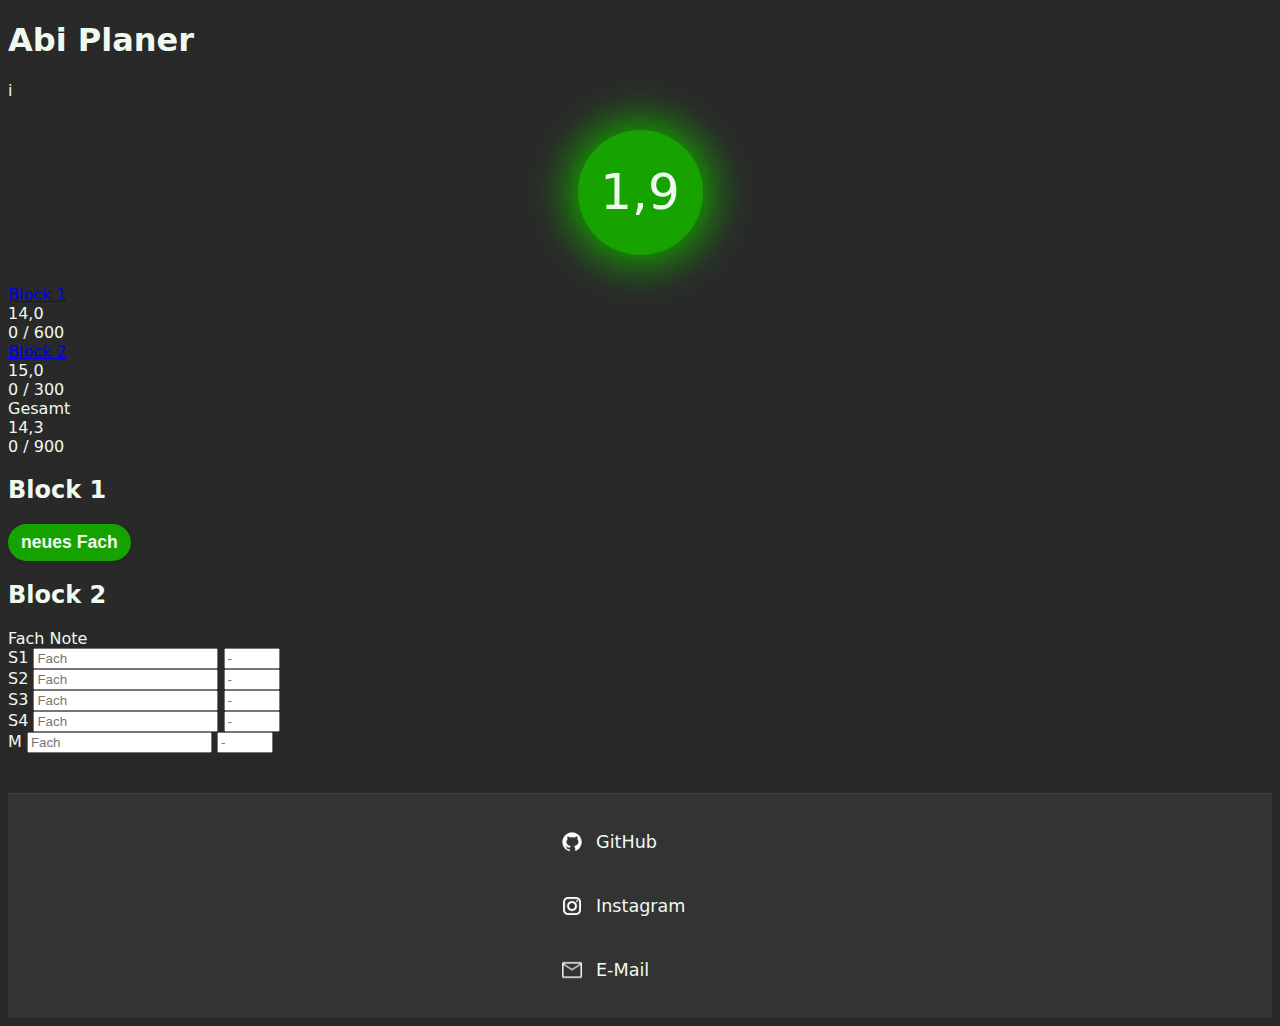
<file: index.html>
<!DOCTYPE html>
<html lang="en">
  <head>
    <meta charset="UTF-8" />
    <meta name="viewport" content="width=device-width, initial-scale=1.0" />
    <title>Abi Planer</title>
    <link rel="icon" type="image/x-icon" href="/assets/images/IMG_0944.ico" />
    <link rel="stylesheet" href="/assets/css/farben.css" />
    <link rel="stylesheet" href="/assets/css/abi.css" />
    <link rel="stylesheet" href="/assets/css/modal.css" />
    <link rel="stylesheet" href="/assets/css/popupAddSubject.css" />
    <link rel="stylesheet" href="/assets/css/popupEditSubject.css" />
  </head>
  <body>
    <header-component></header-component>
    <div class="scroller">
      <div
        class="info-button"
        onclick="document.getElementById('imageModal').style.display='block'"
      >
        i
      </div>
      <avg-circle avg="1,0" id="abiNote"></avg-circle>

      <div class="block-summary-row">
        <div class="block-summary-card" id="block1Sum">
          <a href="#block1" class="block-summary-title">Block 1</a>
          <div class="block-summary-avg green">14,0</div>
          <div class="block-summary-points">0 / 600</div>
        </div>
        <div class="block-summary-card" id="block2Sum">
          <a href="#block2" class="block-summary-title">Block 2</a>
          <div class="block-summary-avg green">15,0</div>
          <div class="block-summary-points">0 / 300</div>
        </div>
        <div class="block-summary-card" id="gesamtSum">
          <div class="block-summary-title">Gesamt</div>
          <div class="block-summary-avg green">14,3</div>
          <div class="block-summary-points">0 / 900</div>
        </div>
      </div>
      <div id="block1">
        <div id="block1Header">
          <h2>Block 1</h2>
          <button id="addSubjectBtn">neues Fach</button>
        </div>
        <div id="faecherContainer"></div>
      </div>
      <div id="block2">
        <h2>Block 2</h2>
        <div class="block2-table">
          <div class="block2-header">
            <span class="block2-col"></span>
            <span class="block2-col">Fach</span>
            <span class="block2-col">Note</span>
          </div>
          <div class="block2-row">
            <span class="block2-col">S1</span>
            <span class="block2-col">
              <input
                type="text"
                class="block2-fach-input"
                placeholder="Fach"
                data-abi="0"
              />
            </span>
            <span class="block2-col">
              <input
                type="number"
                class="block2-note-input"
                min="0"
                max="15"
                placeholder="-"
                data-abi="0"
              />
            </span>
          </div>
          <div class="block2-row">
            <span class="block2-col">S2</span>
            <span class="block2-col">
              <input
                type="text"
                class="block2-fach-input"
                placeholder="Fach"
                data-abi="1"
              />
            </span>
            <span class="block2-col">
              <input
                type="number"
                class="block2-note-input"
                min="0"
                max="15"
                placeholder="-"
                data-abi="1"
              />
            </span>
          </div>
          <div class="block2-row">
            <span class="block2-col">S3</span>
            <span class="block2-col">
              <input
                type="text"
                class="block2-fach-input"
                placeholder="Fach"
                data-abi="2"
              />
            </span>
            <span class="block2-col">
              <input
                type="number"
                class="block2-note-input"
                min="0"
                max="15"
                placeholder="-"
                data-abi="2"
              />
            </span>
          </div>
          <div class="block2-row">
            <span class="block2-col">S4</span>
            <span class="block2-col">
              <input
                type="text"
                class="block2-fach-input"
                placeholder="Fach"
                data-abi="3"
              />
            </span>
            <span class="block2-col">
              <input
                type="number"
                class="block2-note-input"
                min="0"
                max="15"
                placeholder="-"
                data-abi="3"
              />
            </span>
          </div>
          <div class="block2-row">
            <span class="block2-col">M</span>
            <span class="block2-col">
              <input
                type="text"
                class="block2-fach-input"
                placeholder="Fach"
                data-abi="4"
              />
            </span>
            <span class="block2-col">
              <input
                type="number"
                class="block2-note-input"
                min="0"
                max="15"
                placeholder="-"
                data-abi="4"
              />
            </span>
          </div>
        </div>
      </div>
    </div>

    <footer-component></footer-component>

    <!-- Popup -->
    <div id="addSubjectModal" class="modal" style="display: none">
      <div class="modal-content">
        <span class="close" id="closeModalBtn">&times;</span>
        <h2>Fach hinzufügen</h2>
        <input type="text" id="subjectNameInput" placeholder="Fachname" />
        <div style="margin-top: 16px">
          <button id="saveSubjectBtn">Speichern</button>
          <button id="cancelSubjectBtn">Abbrechen</button>
        </div>
      </div>
    </div>

    <div
      id="imageModal"
      class="modal"
      style="display: none"
      onclick="this.style.display='none'"
    >
      <img
        src="/assets/images/image.png"
        style="
          max-width: 90%;
          max-height: 90%;
          margin: auto;
          display: block;
          margin-top: 5vh;
        "
      />
    </div>

    <div id="editSubjectModal" class="modal" style="display: none"></div>

    <template id="editSubjectTemplate">
      <div class="modal-content halbjahre-popup">
        <h2 class="popup-title">Halbjahresnoten</h2>
        <button
          id="deleteSubjectBtn"
          class="popup-btn delete"
          style="margin-bottom: 16px"
        >
          Fach löschen
        </button>
        <div class="halbjahre-list"></div>
        <div class="switch-container">
          <span class="switch-label">Doppelt gewichten</span>
          <label class="switch">
            <input type="checkbox" id="gewichtungSwitch" />
            <span class="slider"></span>
          </label>
        </div>
        <div
          style="
            display: flex;
            gap: 12px;
            justify-content: center;
            margin-top: 16px;
          "
        >
          <button id="closeEditSubjectBtn" class="popup-btn primary">
            Speichern
          </button>
          <button id="cancelEditSubjectBtn" class="popup-btn cancel">
            Abbrechen
          </button>
        </div>
      </div>
    </template>

    <script src="/assets/scripts/Steuerung.js"></script>
    <script src="/components/header.js" type="module"></script>
    <script src="/components/footer.js" type="module"></script>
    <script src="/components/avgCircle.js" type="module"></script>
    <script src="/components/HalbjahrCard.js" type="module"></script>
    <script src="/components/FaecherCard.js" type="module"></script>
    <script src="/assets/scripts/abiplaner.js" type="module"></script>
  </body>
</html>
</file>
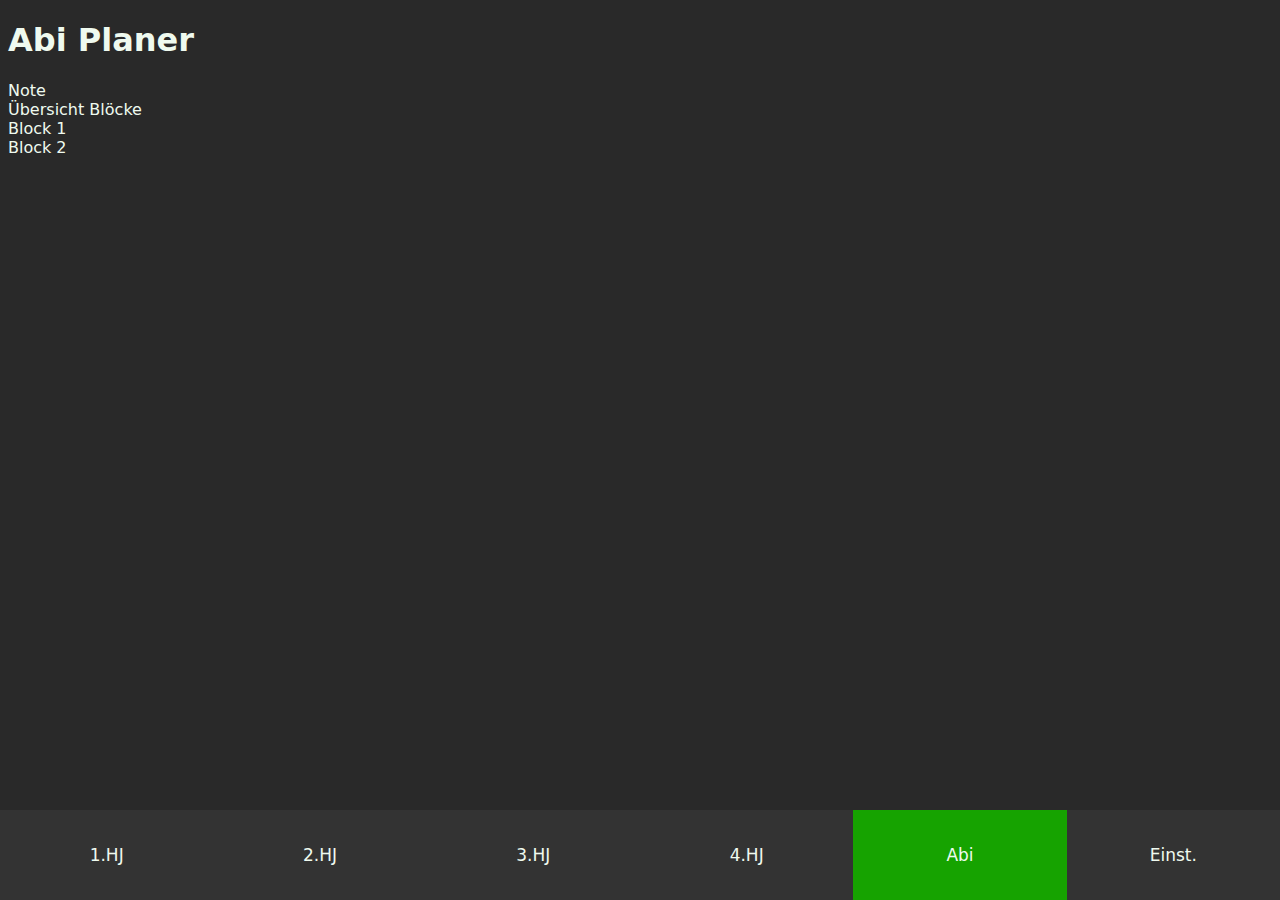
<file: pages/index.html>
<!DOCTYPE html>
<html lang="en">
  <head>
    <meta charset="UTF-8" />
    <meta name="viewport" content="width=device-width, initial-scale=1.0" />
    <title>Abi Planer</title>
    <link rel="stylesheet" href="../assets/css/farben.css" />
    <link rel="stylesheet" href="../assets/css/abi.css" />
    <link rel="stylesheet" href="../assets/css/bottom-nav.css" />
  </head>
  <body>
    <header>
      <h1>Abi Planer</h1>
    </header>
    <div class="scroller">
      <div id="endnote">Note</div>
      <div id="bloecke">Übersicht Blöcke</div>
      <div id="block1">Block 1</div>
      <div id="block2">Block 2</div>
    </div>
    <div id="bottom-nav-placeholder"></div>
    <script>
      fetch("../components/bottom-nav.html")
        .then((response) => response.text())
        .then((data) => {
          document.getElementById("bottom-nav-placeholder").innerHTML = data;
        });
    </script>
  </body>
</html>
</file>
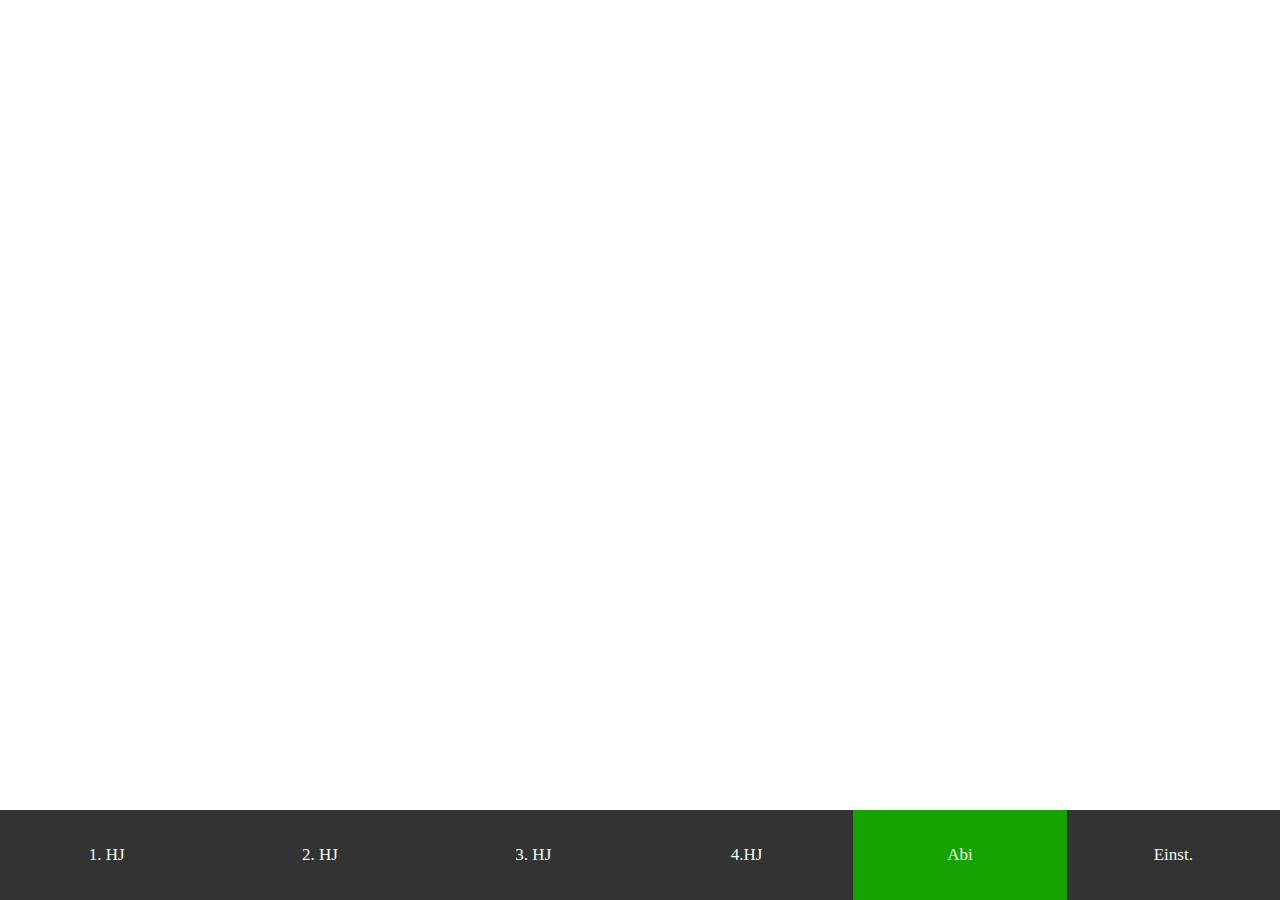
<file: halbjahre.html>
<!DOCTYPE html>
<html lang="en">
  <head>
    <meta charset="UTF-8" />
    <meta name="viewport" content="width=device-width, initial-scale=1.0" />
    <title>halbjahr</title>
    <link rel="stylesheet" href="farben.css" />
    <link rel="stylesheet" href="bottom-nav.css" />
  </head>
  <body>
    <div id="bottom-nav-placeholder"></div>
    <script>
      fetch("bottom-nav.html")
        .then((response) => response.text())
        .then((data) => {
          document.getElementById("bottom-nav-placeholder").innerHTML = data;
        });
    </script>
  </body>
</html>
</file>
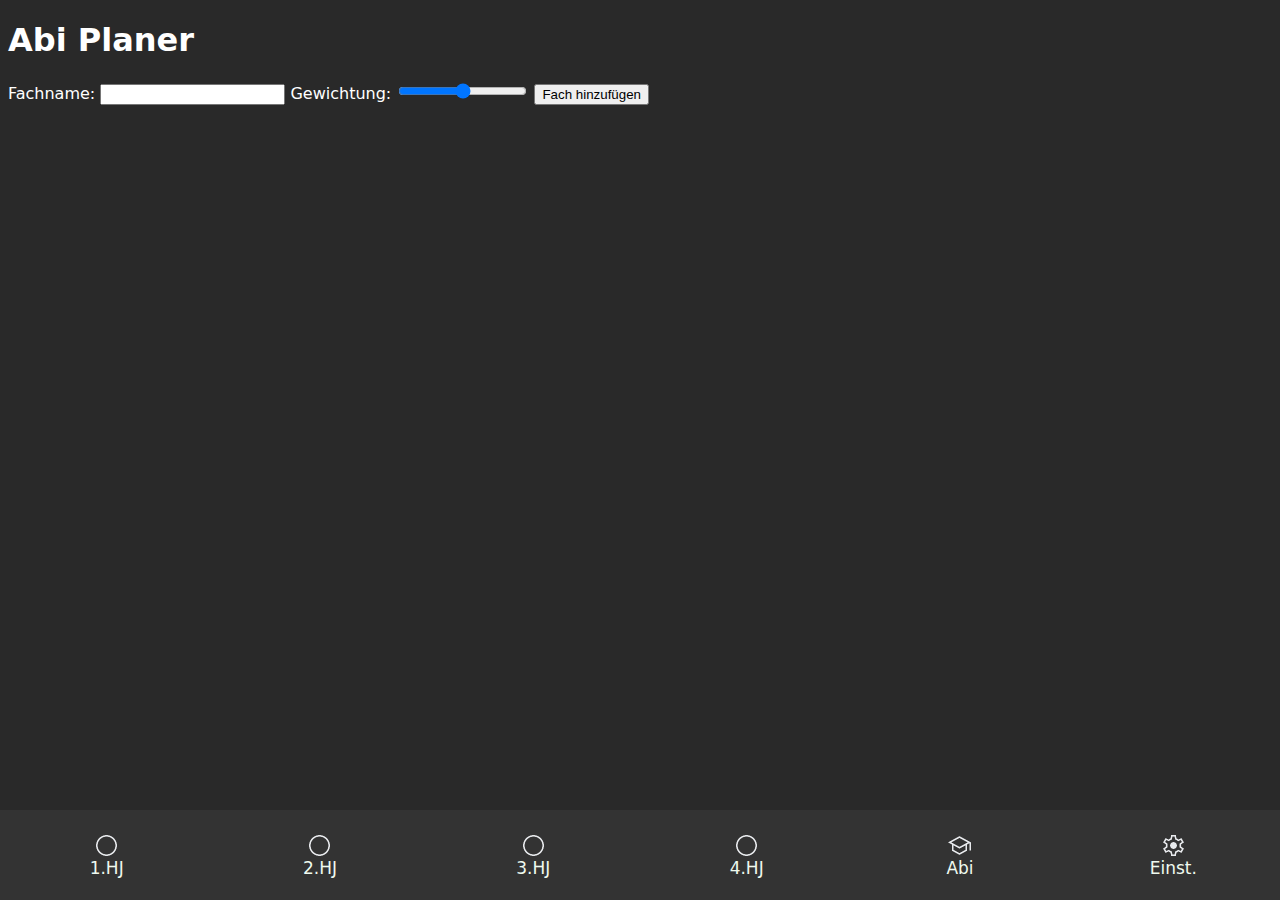
<file: pages/addSubject.html>
<!DOCTYPE html>
<html lang="en">
  <head>
    <meta charset="UTF-8" />
    <meta name="viewport" content="width=device-width, initial-scale=1.0" />
    <title>Add Subject</title>
    <link rel="stylesheet" href="../assets/css/farben.css" />
    <link rel="stylesheet" href="../assets/css/addSubject.css" />
  </head>
  <body>
    <header-component title="Neues Fach"></header-component>
    <div class="scroller">
      <form id="add-subject-form">
        <label for="subject-name">Fachname:</label>
        <input type="text" id="subject-name" name="subject-name" required />
        <label for="subject-weight">Gewichtung:</label>
        <input
          type="range"
          id="subject-weight"
          name="subject-weight"
          min="1"
          max="5"
          step="1"
          required
        />
        <button type="submit">Fach hinzufügen</button>
      </form>
    </div>
    <bottom-nav></bottom-nav>

    <script src="../components/bottomNav.js" type="module"></script>
    <script src="../components/header.js" type="module"></script>
  </body>
</html>
</file>
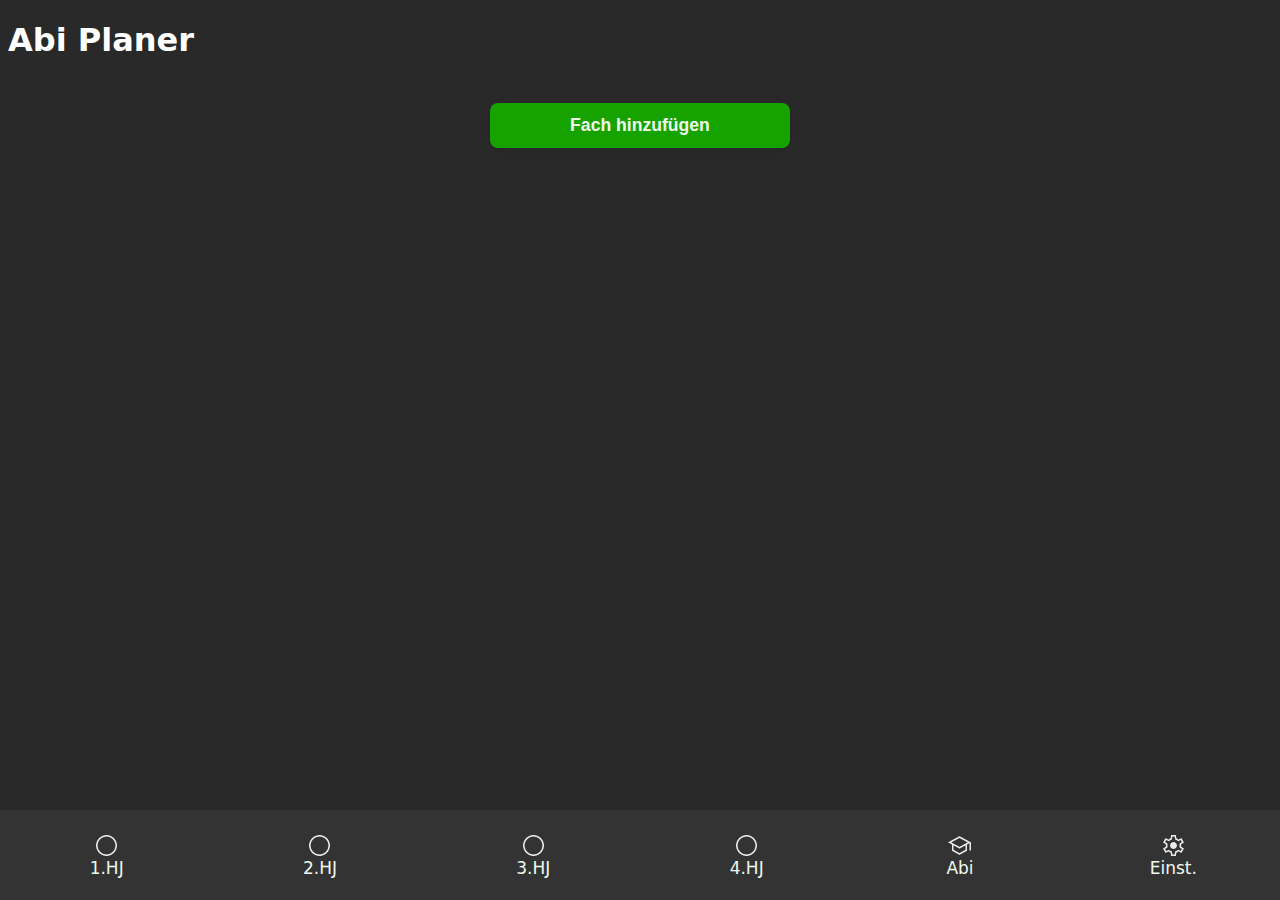
<file: pages/faecher.html>
<!DOCTYPE html>
<html lang="en">
  <head>
    <meta charset="UTF-8" />
    <meta
      name="viewport"
      content="width=device-width, initial-scale=1.0, maximum-scale=1.0, user-scalable=no"
    />
    <title>Fächer</title>
    <link rel="stylesheet" href="../assets/css/farben.css" />
    <link rel="stylesheet" href="../assets/css/faecher.css" />
  </head>
  <body>
    <header-component title="Schulfächer"></header-component>
    <div class="scroller">
      <button id="addSubjectBtn">Fach hinzufügen</button>
      <div id="faecherContainer"></div>
    </div>

    <!-- Popup -->
    <div id="addSubjectModal" class="modal" style="display: none">
      <div class="modal-content">
        <span class="close" id="closeModalBtn">&times;</span>
        <h2>Fach hinzufügen</h2>
        <input type="text" id="subjectNameInput" placeholder="Fachname" />
        <div style="margin-top: 16px">
          <button id="saveSubjectBtn">Speichern</button>
          <button id="cancelSubjectBtn">Abbrechen</button>
        </div>
      </div>
    </div>

    <div id="editSubjectModal" class="modal" style="display: none">
      <div class="modal-content halbjahre-popup">
        <h2 class="popup-title">Halbjahresnoten</h2>
        <button
          id="deleteSubjectBtn"
          class="popup-btn delete"
          style="margin-bottom: 16px"
        >
          Fach löschen
        </button>
        <div class="halbjahre-list">
          <halbjahr-card
            halbjahr="1. Halbjahr"
            schnitt="6"
            gewichtung="1"
          ></halbjahr-card>
          <halbjahr-card
            halbjahr="2. Halbjahr"
            schnitt="7"
            gewichtung="1"
          ></halbjahr-card>
          <halbjahr-card
            halbjahr="3. Halbjahr"
            schnitt="3"
            gewichtung="1"
          ></halbjahr-card>
          <halbjahr-card
            halbjahr="4. Halbjahr"
            schnitt="-"
            gewichtung="1"
          ></halbjahr-card>
        </div>
        <div
          style="
            display: flex;
            gap: 12px;
            justify-content: center;
            margin-top: 16px;
          "
        >
          <button id="closeEditSubjectBtn" class="popup-btn primary">
            Speichern
          </button>
          <button id="cancelEditSubjectBtn" class="popup-btn cancel">
            Abbrechen
          </button>
        </div>
      </div>
    </div>

    <bottom-nav></bottom-nav>
    <script src="../components/bottomNav.js" type="module"></script>
    <script src="../components/header.js" type="module"></script>
    <script src="../components/HalbjahrCard.js" type="module"></script>
    <script src="../assets/scripts/Steuerung.js"></script>
    <script src="../components/FaecherCard.js" type="module"></script>
    <script src="../assets/scripts/faecher.js"></script>
  </body>
</html>
</file>
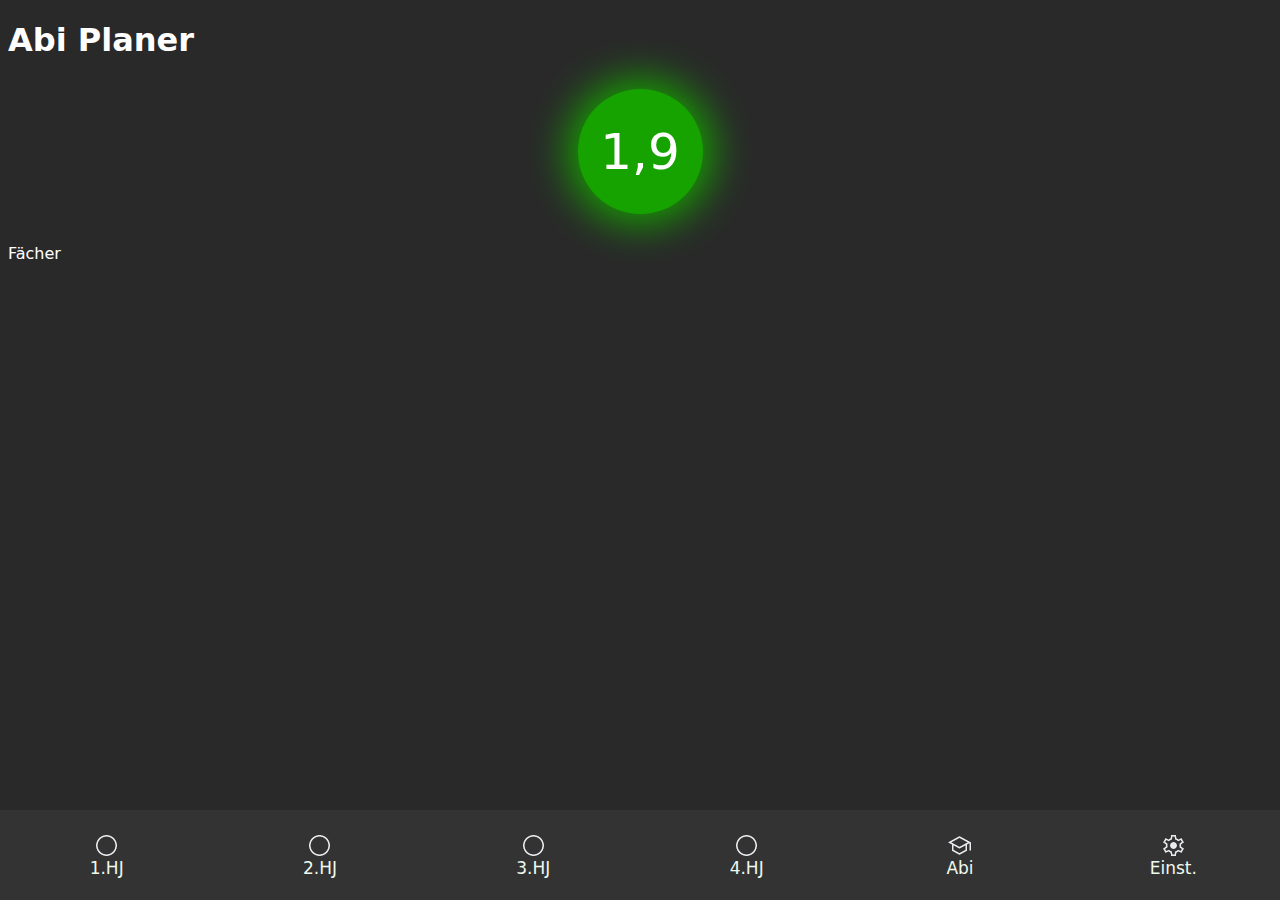
<file: pages/halbjahre.html>
<!DOCTYPE html>
<html lang="en">
  <head>
    <meta charset="UTF-8" />
    <meta name="viewport" content="width=device-width, initial-scale=1.0" />
    <title>Halbjahr</title>
    <link rel="stylesheet" href="../assets/css/farben.css" />
    <link rel="stylesheet" href="../assets/css/bottom-nav.css" />
    <link rel="stylesheet" href="../assets/css/halbjahre.css" />
    <link rel="stylesheet" href="../assets/css/avgCircle.css" />
  </head>
  <body>
    <header-component></header-component>
    <div class="scroller">
      <avg-circle></avg-circle>
      <div>Fächer</div>
    </div>
    <bottom-nav></bottom-nav>
    <script src="../components/bottomNav.js" type="module"></script>
    <script src="../components/header.js" type="module"></script>
    <script src="../components/avgCircle.js" type="module"></script>
  </body>
</html>
</file>
<file: assets/css/farben.css>
:root {
  --text: #effaef;
  --primarybackground: #292929;
  --secondarybackground: #333;
  --primary: #16a300;
  --secondary: #dbffe5;
  --accent: #3dff71;
  --popupbackground: #232323;
  --delete: #c0392b;
  --calculated: #66bb6a8a;
}
/*
:root {
  --text: #effaef;
  --primarybackground: #292929;
  --secondarybackground: #333;
  --primary: #b368a9;
  --secondary: #dbffe5;
  --accent: #da45b4;
  --popupbackground: #232323;
  --delete: #c0392b;
  --calculated: #d885cd8a;
}
*/
</file>
<file: assets/css/abi.css>
body {
  background-color: var(--primarybackground);
  color: var(--text);
  font-family: system-ui, -apple-system, BlinkMacSystemFont, "Segoe UI", Roboto,
    Oxygen, Ubuntu, Cantarell, "Open Sans", "Helvetica Neue", sans-serif;
}
</file>
<file: assets/css/modal.css>
.modal {
  display: none;
  position: fixed;
  z-index: 1000;
  left: 0;
  top: 0;
  width: 100vw;
  height: 100vh;
  overflow: auto;
  background-color: rgba(0, 0, 0, 0.4);
}

.modal-content {
  background-color: var(--secondarybackground);
  margin: 10% auto;
  padding: 20px;
  max-width: unset;
  width: unset;
  border-radius: 8px;
  color: var(--text);
  box-shadow: 0 4px 16px rgba(0, 0, 0, 0.3);
  position: relative;
  text-align: center;
}

.close {
  color: var(--text);
  position: absolute;
  right: 16px;
  top: 8px;
  font-size: 28px;
  font-weight: bold;
  cursor: pointer;
}
</file>
<file: assets/css/popupAddSubject.css>
#subjectNameInput {
  width: 90%;
  padding: 8px;
  font-size: 1em;
  border-radius: 4px;
  border: 1px solid var(--primary);
  margin-top: 12px;
  background: var(--primarybackground);
  color: var(--text);
}

#saveSubjectBtn,
#cancelSubjectBtn {
  margin: 8px;
  padding: 8px 16px;
  border: none;
  border-radius: 4px;
  font-size: 1em;
  cursor: pointer;
}

#saveSubjectBtn {
  background: var(--primary);
  color: var(--text);
}

#cancelSubjectBtn {
  background: var(--secondarybackground);
  color: var(--text);
  border: 1px solid var(--primary);
}

#addSubjectBtn {
  width: auto;
  height: auto;
  max-width: 300px;
  margin: 0;
  display: block;
  background: var(--primary);
  color: var(--text);
  font-size: 1.1em;
  font-weight: bold;
  border: none;
  border-radius: 100px;
  padding: 8px 13px;
  box-shadow: 0 2px 8px rgba(0, 0, 0, 0.1);
  cursor: pointer;
  transition: background 0.2s, color 0.2s, box-shadow 0.2s;
}
</file>
<file: assets/css/popupEditSubject.css>
.halbjahre-popup {
  background: var(--popupbackground, #232323);
  border-radius: 18px;
  box-shadow: 0 4px 32px rgba(0, 0, 0, 0.6);
  padding: 18px 8px 18px 8px;
  width: 96vw;
  max-width: 370px;
  max-height: 90vh;
  overflow-y: auto;
  margin: 5vh auto;
  display: flex;
  flex-direction: column;
  align-items: stretch;
}

.halbjahre-list {
  display: grid;
  grid-template-columns: 1fr 1fr;
  gap: 12px;
  margin-bottom: 18px;
}

.popup-btn {
  font-size: 1.1em;
  font-weight: bold;
  border: none;
  border-radius: 8px;
  padding: 10px 24px;
  cursor: pointer;
  transition: background 0.2s, color 0.2s;
  margin: 0;
}

.popup-btn.primary {
  background: var(--primary, #16a300);
  color: #fff;
}

.popup-btn.cancel {
  background: var(--secondarybackground, #444);
  color: var(--text);
}

.popup-btn.delete {
  background: var(--delete, #c0392b);
  color: #fff;
  padding: 8px 14px;
  font-size: 1em;
  border-radius: 8px;
  border: none;
  font-weight: 500;
  cursor: pointer;
  margin-bottom: 16px;
  transition: background 0.2s;
}

.switch-container {
  display: flex;
  justify-content: center;
  align-items: center;
  gap: 12px;
  margin: 16px 0;
  padding: 12px;
  background: var(--popupbackground, #444);
  border-radius: 8px;
}

.switch-label {
  font-size: 1.1em;
  font-weight: 500;
  color: var(--text, #fff);
}

.switch {
  position: relative;
  display: inline-block;
  width: 50px;
  height: 24px;
}

.switch input {
  opacity: 0;
  width: 0;
  height: 0;
}

.slider {
  position: absolute;
  cursor: pointer;
  top: 0;
  left: 0;
  right: 0;
  bottom: 0;
  background-color: #444;
  transition: 0.3s;
  border-radius: 24px;
}

.slider:before {
  position: absolute;
  content: "";
  height: 18px;
  width: 18px;
  left: 3px;
  bottom: 3px;
  background-color: white;
  transition: 0.3s;
  border-radius: 50%;
}

input:checked + .slider {
  background-color: var(--primary, #16a300);
}

input:checked + .slider:before {
  transform: translateX(26px);
}
</file>
<file: assets/css/bottom-nav.css>
header {
  width: 100%;
  min-height: 20%;
  position: sticky;
}

#navbar {
  background-color: var(--secondarybackground);
  overflow: hidden;
  position: fixed;
  left: 0;
  bottom: 0;
  width: 100%;
  height: 10%;
  display: flex;
  flex-direction: row;
  justify-content: space-evenly;
  align-items: center;
}

#navbar a {
  height: 100%;
  width: 100%;
  float: left;
  display: flex;
  color: var(--text);
  text-align: center;
  padding: 14px 16px;
  text-decoration: none;
  font-size: 17px;
  flex-direction: column;
  justify-content: center;
  align-items: center;
}

#navbar a.active {
  background-color: var(--primary);
  color: var(--text);
}

#navbar a img {
  width: 25px;
  height: 25px;
}
</file>
<file: farben.css>
:root{
    --text: #effaef;
    --primarybackground: #292929;
    --secondarybackground: #333;
    --primary: #16a300;
    --secondary: #dbffe5;
    --accent: #3dff71;
}
</file>
<file: bottom-nav.css>
header {
  width: 100%;
  min-height: 20%;
  position: sticky;
}

#navbar {
  background-color: var(--secondarybackground);
  overflow: hidden;
  position: fixed;
  left: 0;
  bottom: 0;
  width: 100%;
  height: 10%;
  display: flex;
  flex-direction: row;
  justify-content: space-evenly;
  align-items: center;
}

#navbar a {
  height: 100%;
  width: 100%;
  float: left;
  display: flex;
  color: var(--text);
  text-align: center;
  padding: 14px 16px;
  text-decoration: none;
  font-size: 17px;
  flex-direction: column;
  justify-content: center;
  align-items: center;
}

#navbar a.active {
  background-color: var(--primary);
  color: var(--text);
}

#navbar a .circle {
  width: 20px;
  height: 20px;
  border-radius: 20px;
  border-spacing: 2px;
  border: 2px solid white;
  display: inline-block;
}
</file>
<file: assets/css/addSubject.css>
body {
  background-color: var(--primarybackground);
  color: white;
  font-family: system-ui, -apple-system, BlinkMacSystemFont, "Segoe UI", Roboto,
    Oxygen, Ubuntu, Cantarell, "Open Sans", "Helvetica Neue", sans-serif;
}
</file>
<file: assets/css/faecher.css>
body {
  background-color: var(--primarybackground);
  color: white;
  font-family: system-ui, -apple-system, BlinkMacSystemFont, "Segoe UI", Roboto,
    Oxygen, Ubuntu, Cantarell, "Open Sans", "Helvetica Neue", sans-serif;
}

.scroller {
  display: flex;
  flex-direction: column;
  padding-left: 5%;
  padding-right: 5%;
  justify-content: flex-start;
  align-items: stretch;
}
.modal {
  display: none;
  position: fixed;
  z-index: 1000;
  left: 0;
  top: 0;
  width: 100vw;
  height: 100vh;
  overflow: auto;
  background-color: rgba(0, 0, 0, 0.4);
}
.modal-content {
  background-color: var(--secondarybackground);
  margin: 10% auto;
  padding: 20px;
  max-width: unset;
  width: unset;
  border-radius: 8px;
  color: var(--text);
  box-shadow: 0 4px 16px rgba(0, 0, 0, 0.3);
  position: relative;
  text-align: center;
}
.close {
  color: var(--text);
  position: absolute;
  right: 16px;
  top: 8px;
  font-size: 28px;
  font-weight: bold;
  cursor: pointer;
}
#subjectNameInput {
  width: 90%;
  padding: 8px;
  font-size: 1em;
  border-radius: 4px;
  border: 1px solid var(--primary);
  margin-top: 12px;
  background: var(--primarybackground);
  color: var(--text);
}
#saveSubjectBtn,
#cancelSubjectBtn {
  margin: 8px;
  padding: 8px 16px;
  border: none;
  border-radius: 4px;
  font-size: 1em;
  cursor: pointer;
}
#saveSubjectBtn {
  background: var(--primary);
  color: var(--text);
}
#cancelSubjectBtn {
  background: var(--secondarybackground);
  color: var(--text);
  border: 1px solid var(--primary);
}

#addSubjectBtn {
  width: 100%;
  max-width: 300px;
  margin: 20px auto 12px auto;
  display: block;
  background: var(--primary);
  color: var(--text);
  font-size: 1.1em;
  font-weight: bold;
  border: none;
  border-radius: 8px;
  padding: 12px 0;
  box-shadow: 0 2px 8px rgba(0, 0, 0, 0.1);
  cursor: pointer;
  transition: background 0.2s, color 0.2s, box-shadow 0.2s;
}

#addSubjectBtn:hover,
#addSubjectBtn:focus {
  background: var(--accent);
  color: #222;
  box-shadow: 0 4px 16px rgba(0, 0, 0, 0.15);
  outline: none;
}

header-component {
  position: sticky;
  top: 0;
  z-index: 999;
  display: block;
  background: var(--primarybackground);
  padding-bottom: 2px;
}

.halbjahre-popup {
  background: #232323;
  border-radius: 18px;
  box-shadow: 0 4px 32px rgba(0, 0, 0, 0.6);
  padding: 18px 8px 18px 8px; /* Weniger Padding */
  width: 96vw;
  max-width: 370px; /* Weniger max-width */
  max-height: 90vh;
  overflow-y: auto;
  margin: 5vh auto;
  display: flex;
  flex-direction: column;
  align-items: stretch;
}

.halbjahre-list {
  display: grid;
  grid-template-columns: 1fr 1fr;
  gap: 12px;
  margin-bottom: 18px;
}

.popup-btn {
  font-size: 1.1em;
  font-weight: bold;
  border: none;
  border-radius: 8px;
  padding: 10px 24px;
  cursor: pointer;
  transition: background 0.2s, color 0.2s;
  margin: 0;
}

.popup-btn.primary {
  background: var(--primary, #16a300);
  color: #fff;
}

.popup-btn.primary:hover,
.popup-btn.primary:focus {
  background: #128000;
}

.popup-btn.cancel {
  background: #444;
  color: #fff;
}

.popup-btn.cancel:hover,
.popup-btn.cancel:focus {
  background: #222;
}

.popup-btn.delete {
  background: #c0392b;
  color: #fff;
  padding: 8px 14px; /* Weniger Padding für schmaleren Button */
  font-size: 1em;
  border-radius: 8px;
  border: none;
  font-weight: 500;
  cursor: pointer;
  margin-bottom: 16px;
  transition: background 0.2s;
}
.popup-btn.delete:hover,
.popup-btn.delete:focus {
  background: #a93226;
}
</file>
<file: assets/css/halbjahre.css>
body {
  background-color: var(--primarybackground);
  color: white;
  font-family: system-ui, -apple-system, BlinkMacSystemFont, "Segoe UI", Roboto,
    Oxygen, Ubuntu, Cantarell, "Open Sans", "Helvetica Neue", sans-serif;
}
</file>
<file: assets/css/avgCircle.css>
#avgCircle {
  width: 100%;
  height: 15%;
  display: flex;
  justify-content: center;
  align-items: center;
  margin-top: 30px;
  margin-bottom: 30px;
}

#avgCircle #circle {
  display: flex;
  justify-content: center;
  align-items: center;
  background-color: var(--primary);
  width: 125px;
  height: 125px;
  border-radius: 125px;
  text-align: center;
  text-decoration: none;
  font-size: 50px;
  box-shadow: 0px 0px 40px 10px var(--primary);
}
</file>
